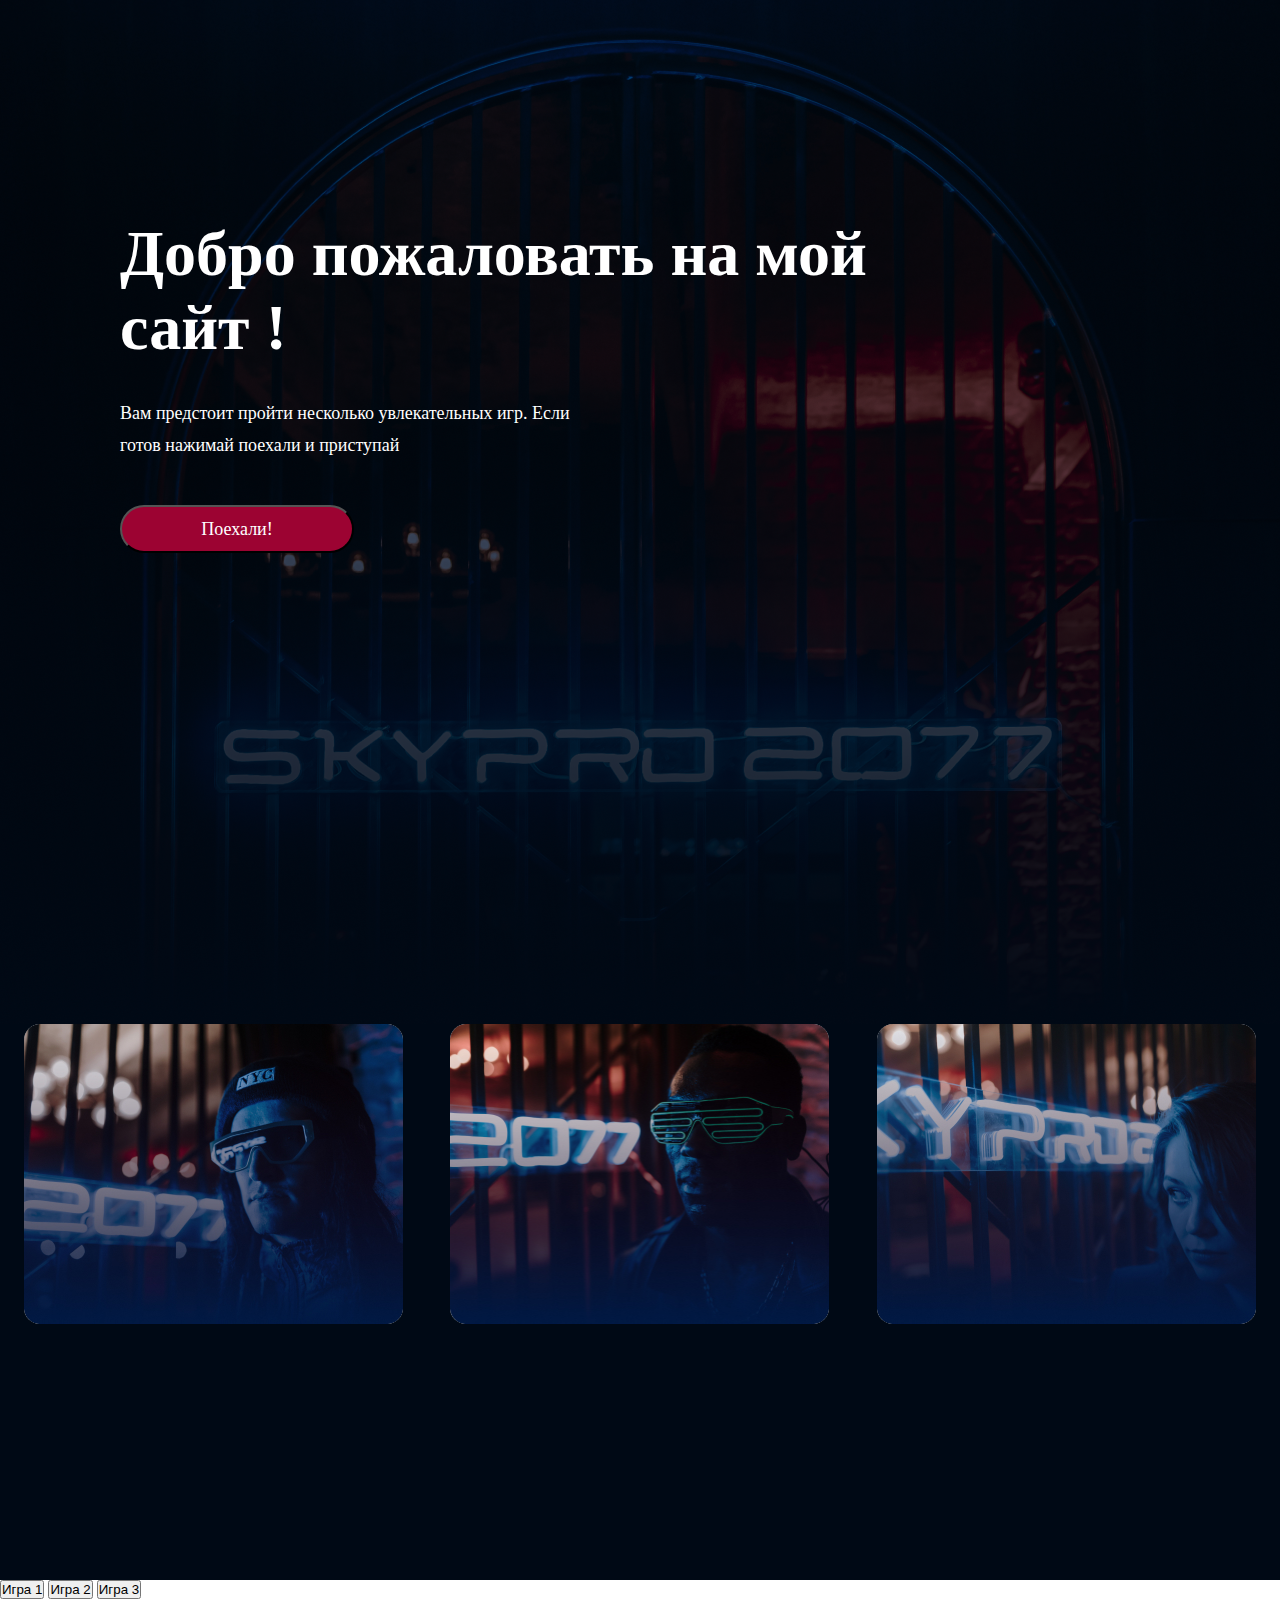
<file: index.html>
<!DOCTYPE html>
<html lang="en">
<head>
    <meta charset="UTF-8">
    <meta name="viewport" content="width=device-width, initial-scale=1.0">
    <title>Главная страница</title>
    <link rel="stylesheet" href="style.css">
</head>
<body>
    <header class="top center">
        <h1 class="top__header">
            Добро пожаловать на мой сайт !
        </h1>
        <p class="top__text">Вам предстоит пройти несколько увлекательных игр. Если готов нажимай поехали и приступай</p>
        <button class="top__button">Поехали!</button>
    </header>
    <section class="box center"> 
            <a href="#"><img class="box__content" src="img/img1.jpg" alt=""></a>
            <a href="#"><img class="box__content" src="img/img2.jpg" alt=""></a>
            <a href="#"><img class="box__content" src="img/img3.jpg" alt=""></a>
    </section>
    <div class="container">
        <div class="game-buttons">
            <button class="game-button">Игра 1</button>
            <button class="game-button">Игра 2</button>
            <button class="game-button">Игра 3</button>
        </div>
    </div>
</body>
</html>
</file>
<file: style.css>
* {
    margin: 0;
    padding: 0;
}
.center {
    padding-left: calc(50% - 720px);
    padding-right: calc(50% - 720px);
  }
.top {
    height: 1024px;
    background-image: url(img/bg.png);
    background-position: center;
    background-repeat: no-repeat;
    background-size: cover;
}
.top__header {
    color: #FFF;
    font-family: Montserrat;
    font-size: 64px;
    font-style: normal;
    font-weight: 700;
    line-height: normal;
    padding-left: 120px;
    padding-top: 217px;
    padding-right: 531px;
    width: 788px;
}
.top__text {
    color: #FFF;
    font-family: Montserrat;
    font-size: 18px;
    font-style: normal;
    font-weight: 300;
    line-height: 32px;
    padding-top: 32px;
    padding-left: 120px;
    width: 481px;
}
.top__button {
    width: 234px;
    height: 48px;
    border-radius: 30px;
    background: #9C0332;
    margin-top: 44px;
    margin-left: 120px;
    color: #FFF;
    font-family: Montserrat;
    font-size: 18px;
    font-style: normal;
    font-weight: 400;
    line-height: normal;
}
.box {
    height: 556px;
    background: #000915;
    display: flex;
    justify-content: space-around;
}
.box__content {
    width: 379px;
    height: 300px;
    border-radius: 16px;
}
</file>
